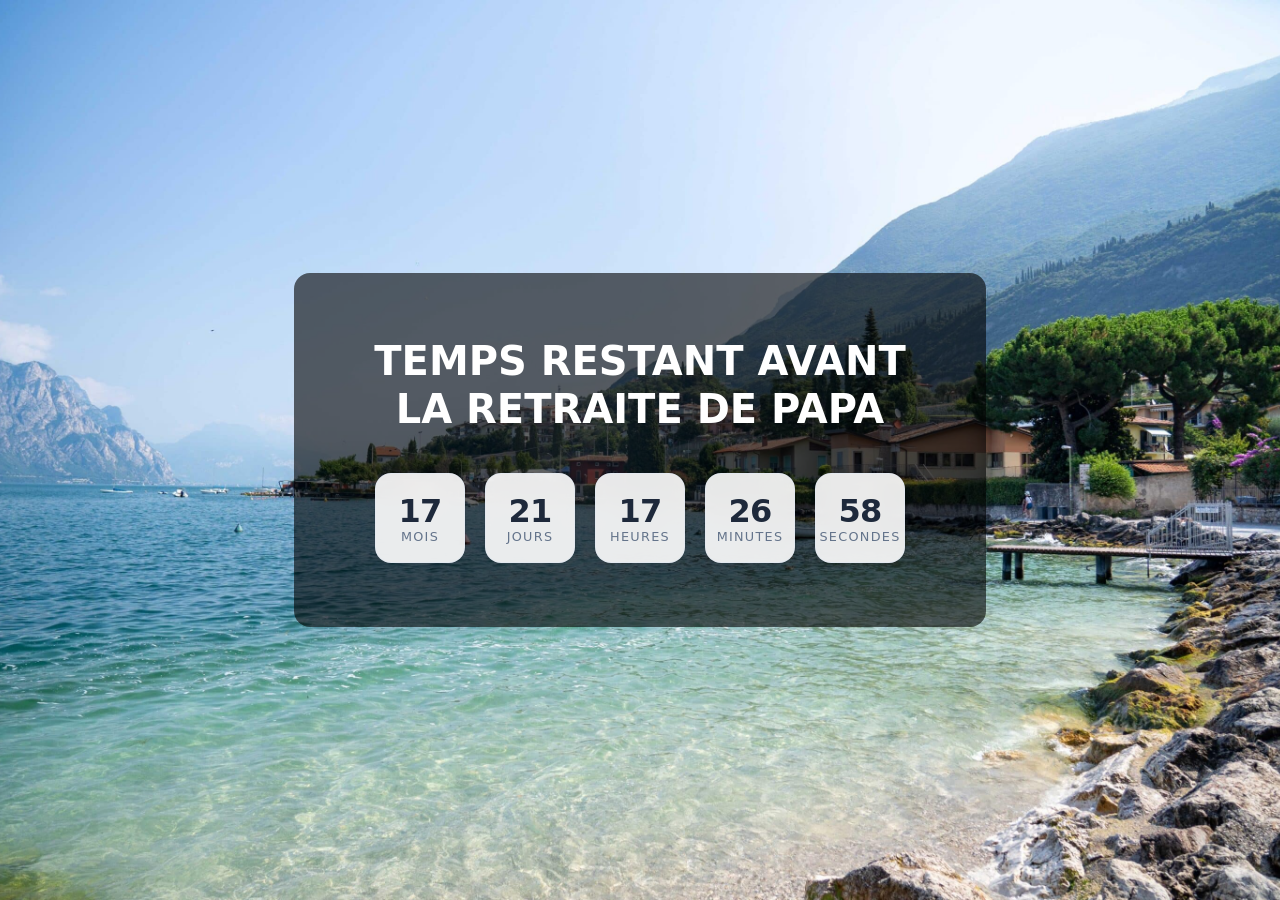
<file: index.html>
<!DOCTYPE html>
<html lang="en">
<head>
	<meta charset="UTF-8">
	<meta name="viewport" content="width=device-width, initial-scale=1.0">
	<title>Compteur de retraite</title>
	<link rel="stylesheet" href="assets/bootstrap-reboot.min.css">
	<link rel="stylesheet" href="assets/themes/default.min.css">
	<link rel="stylesheet" href="assets/styles.css">
	<script src="assets/simplyCountdown.umd.js?v=20260614"></script>
	<script src="assets/scripts.js?v=20260614"></script>
</head>
<body>
	<div class="content">
		<h1 class="title">Temps restant avant<br>la retraite de papa</h1>
		<div data-countdown-wrapper class="my-countdown simply-countdown"></div>
	</div>
</body>
</html>
</file>
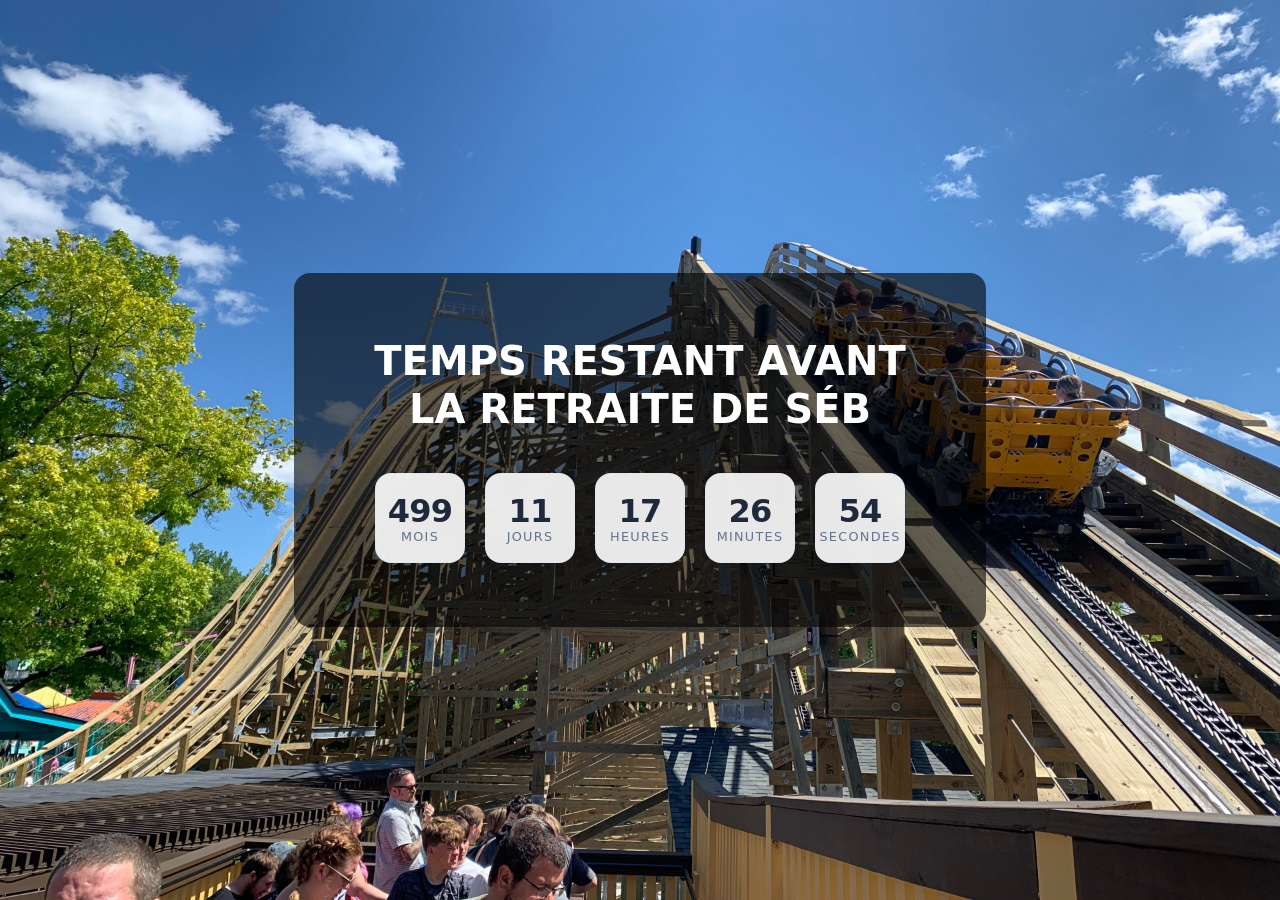
<file: seb.html>
<!DOCTYPE html>
<html lang="en">
<head>
	<meta charset="UTF-8">
	<meta name="viewport" content="width=device-width, initial-scale=1.0">
	<title>Compteur de retraite</title>
	<link rel="stylesheet" href="assets/bootstrap-reboot.min.css">
	<link rel="stylesheet" href="assets/themes/default.min.css">
	<link rel="stylesheet" href="assets/styles.css">
	<script src="assets/simplyCountdown.umd.js"></script>
	<script src="assets/scripts-seb.js"></script>
</head>
<body>
	<div class="content">
		<h1 class="title">Temps restant avant<br>la retraite de Séb</h1>
		<div data-countdown-wrapper class="my-countdown simply-countdown"></div>
	</div>
</body>
</html>
</file>
<file: assets/styles.css>
body {
	min-height: 100dvh;
	background-size: cover;
	background-position: center;
	background-repeat: no-repeat;
	background-color: transparent;

	display: flex;
	justify-content: center;
	align-items: center;
}

.content {
	margin-inline: 1rem;
	background-color: rgba(0 0 0 / 0.6);
	padding: 4rem 5rem;
	border-radius: 1rem;
}

.title {
	color: #fff;
	text-align: center;
	margin-block-end: 1em;
	text-transform: uppercase;
	font-weight: bold;
}

@media screen and (max-width: 400px) {
	.content {
		padding: 2rem;
	}

	.my-countdown {
		display: grid;
		grid-template-columns: repeat(2, auto);
	}
}
</file>
<file: assets/themes/default.min.css>
.simply-countdown{overflow:hidden;display:flex;flex-wrap:wrap;justify-content:center;gap:1.25rem;font-family:Inter,system-ui,-apple-system,sans-serif}.simply-countdown>.simply-section{width:65px;height:65px;padding:1.5rem;display:flex;align-items:center;justify-content:center;background:rgba(255,255,255,.9);border:1px solid rgba(226,232,240,.8);border-radius:1rem;box-shadow:0 4px 6px -1px rgba(0,0,0,.05),0 2px 4px -1px rgba(0,0,0,.03),0 0 0 1px rgba(0,0,0,.02);transition:.3s cubic-bezier(.4, 0, .2, 1);backdrop-filter:blur(10px)}.simply-countdown>.simply-section>div{display:flex;flex-direction:column;line-height:1;align-items:center}.simply-countdown>.simply-section .simply-amount{font-size:1.5rem;font-weight:700;color:#1e293b;line-height:1.2;letter-spacing:-.025em}.simply-countdown>.simply-section .simply-word{font-size:.6rem;font-weight:500;color:#64748b;text-transform:uppercase;letter-spacing:.1em}@media (min-width:640px){.simply-countdown>.simply-section{width:75px;height:75px;padding:1.75rem}.simply-countdown>.simply-section .simply-amount{font-size:1.75rem}.simply-countdown>.simply-section .simply-word{font-size:.75rem}}@media (min-width:1024px){.simply-countdown>.simply-section{width:90px;height:90px;padding:2rem}.simply-countdown>.simply-section .simply-amount{font-size:2rem}.simply-countdown>.simply-section .simply-word{font-size:.8rem}}
</file>
